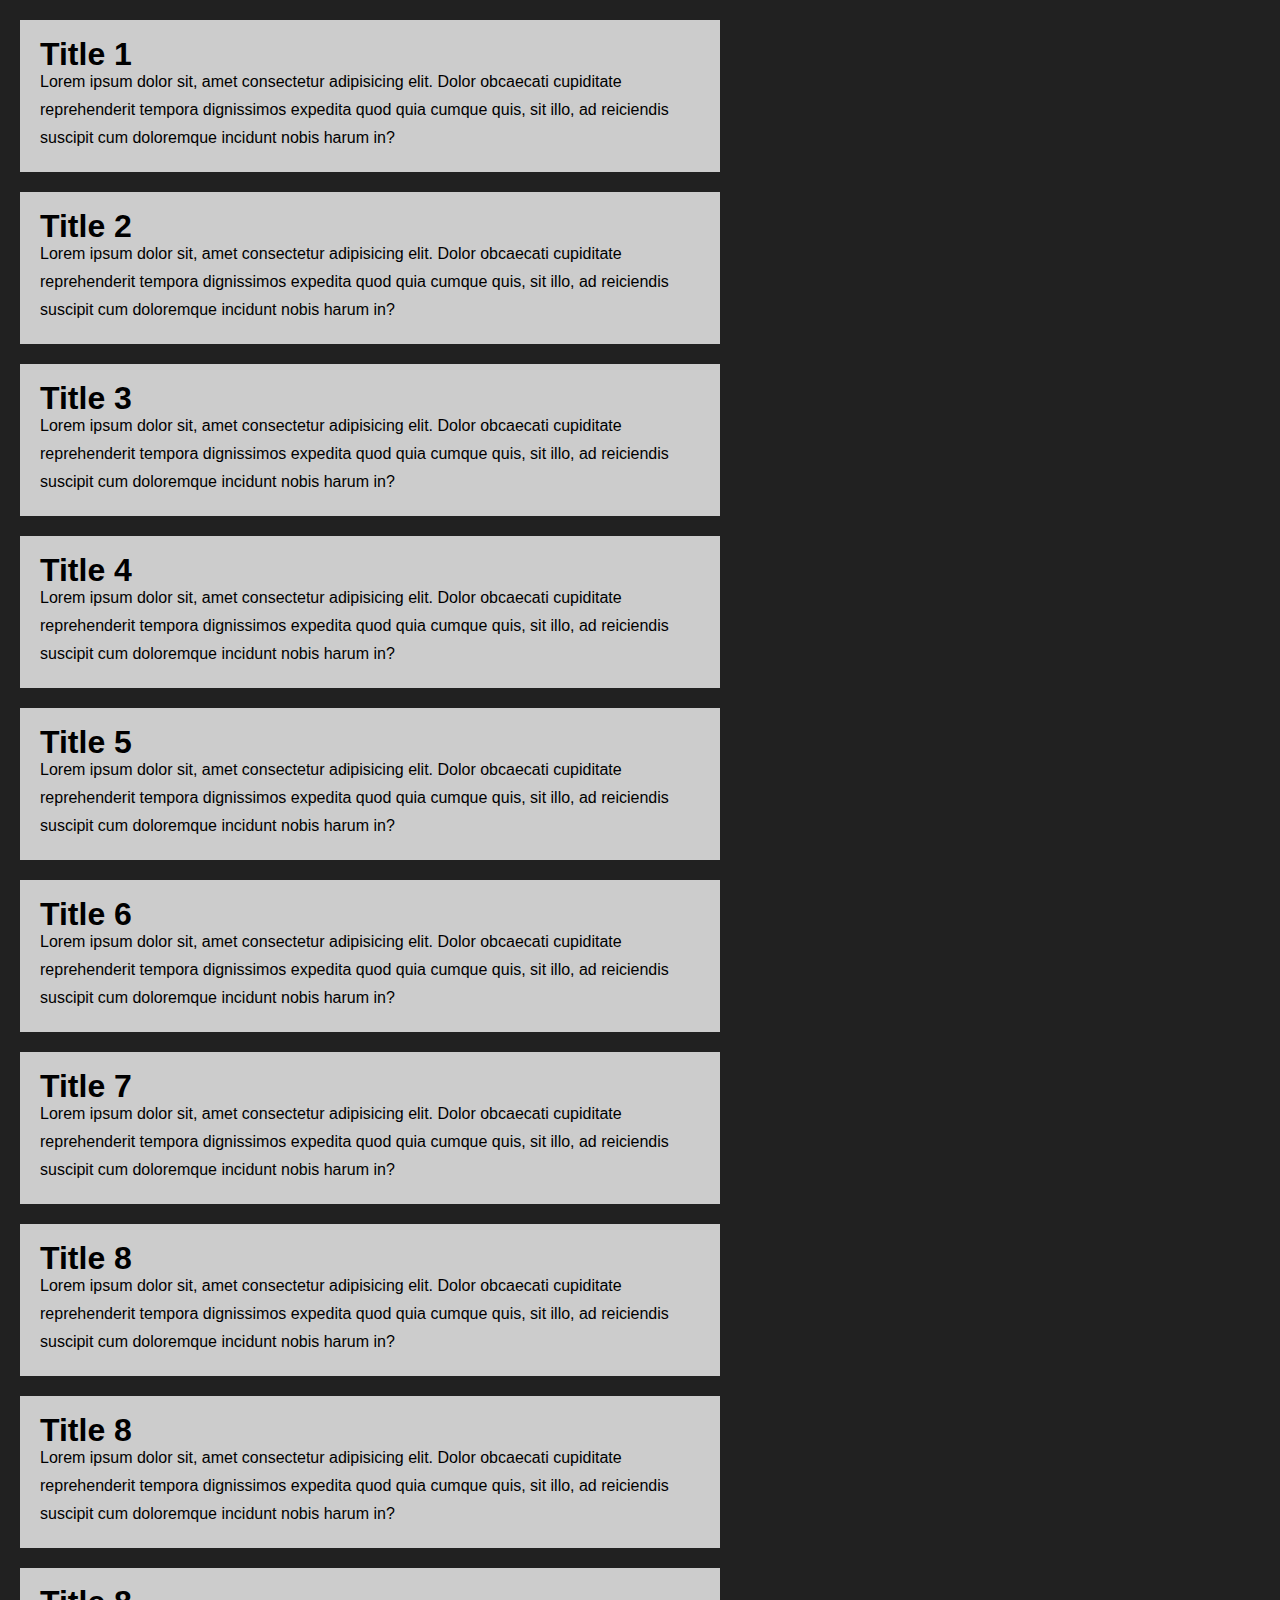
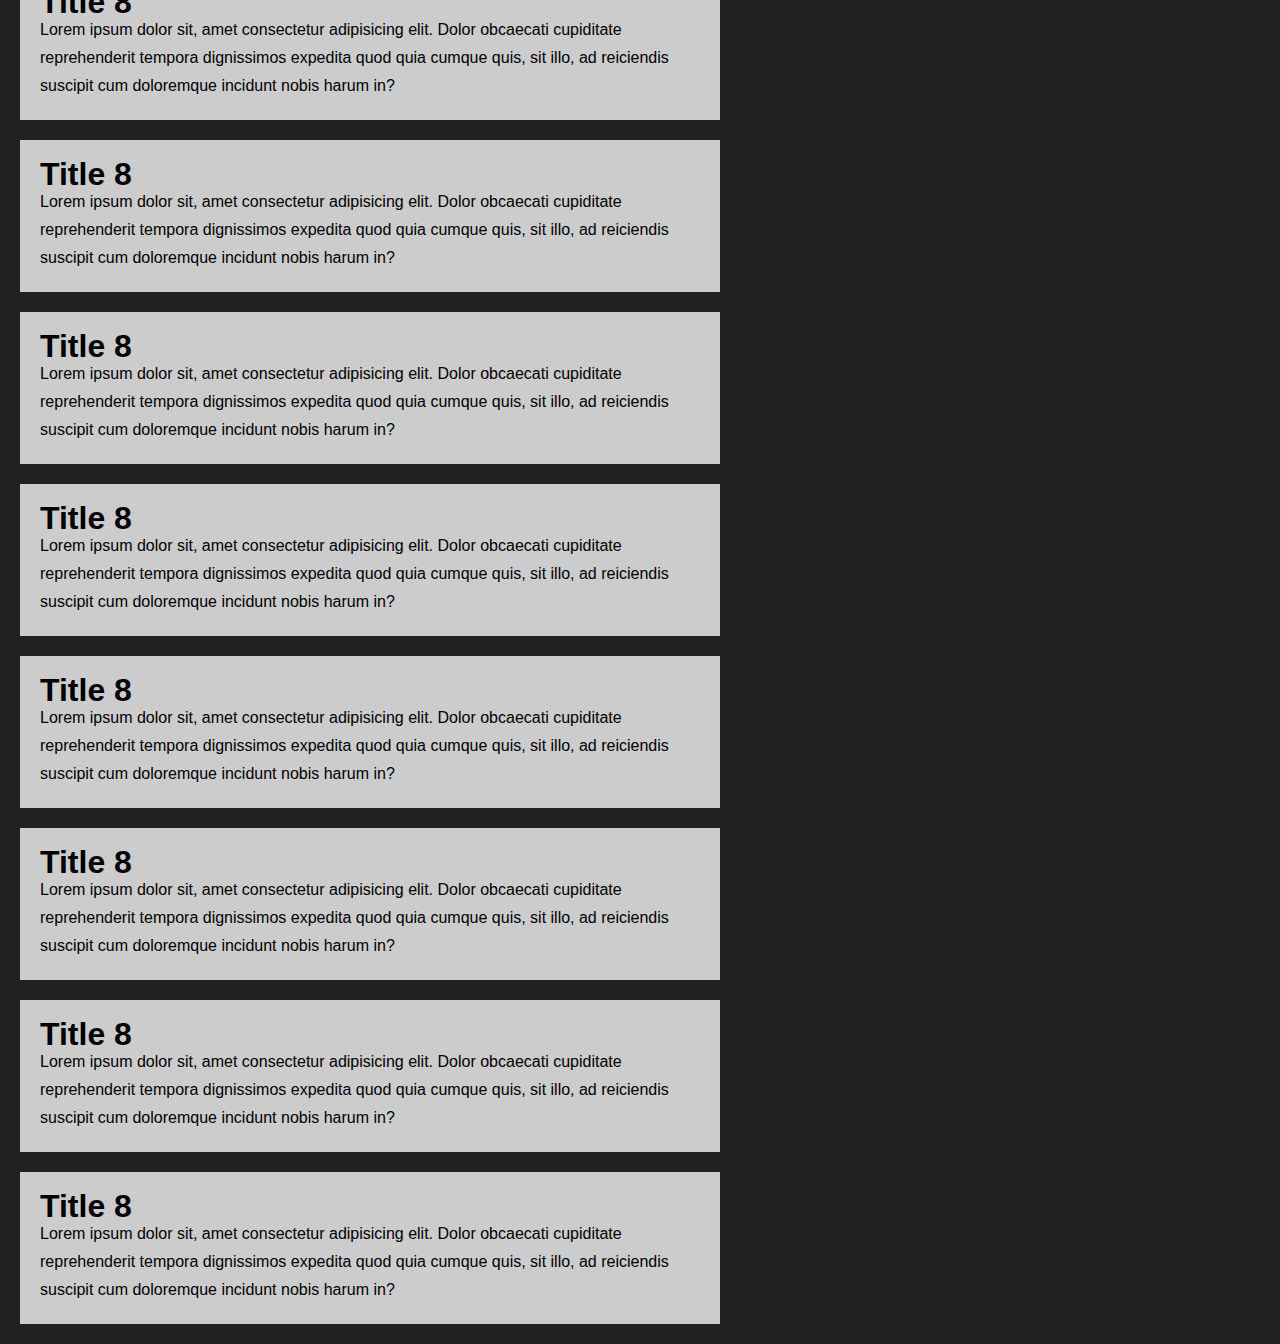
<file: 03.Custom-Scrollbar/index.html>
<!DOCTYPE html>
<html lang="en">
  <head>
    <meta charset="UTF-8" />
    <meta name="viewport" content="width=device-width, initial-scale=1.0" />
    <title>Custom Scrollbar</title>
    <link rel="stylesheet" href="style.css" />
  </head>
  <body>
    <section>
      <div class="card">
        <h1 class="card-title">Title 1</h1>
        <p>
          Lorem ipsum dolor sit, amet consectetur adipisicing elit. Dolor
          obcaecati cupiditate reprehenderit tempora dignissimos expedita quod
          quia cumque quis, sit illo, ad reiciendis suscipit cum doloremque
          incidunt nobis harum in?
        </p>
      </div>
      <div class="card">
        <h1 class="card-title">Title 2</h1>
        <p>
          Lorem ipsum dolor sit, amet consectetur adipisicing elit. Dolor
          obcaecati cupiditate reprehenderit tempora dignissimos expedita quod
          quia cumque quis, sit illo, ad reiciendis suscipit cum doloremque
          incidunt nobis harum in?
        </p>
      </div>
      <div class="card">
        <h1 class="card-title">Title 3</h1>
        <p>
          Lorem ipsum dolor sit, amet consectetur adipisicing elit. Dolor
          obcaecati cupiditate reprehenderit tempora dignissimos expedita quod
          quia cumque quis, sit illo, ad reiciendis suscipit cum doloremque
          incidunt nobis harum in?
        </p>
      </div>
      <div class="card">
        <h1 class="card-title">Title 4</h1>
        <p>
          Lorem ipsum dolor sit, amet consectetur adipisicing elit. Dolor
          obcaecati cupiditate reprehenderit tempora dignissimos expedita quod
          quia cumque quis, sit illo, ad reiciendis suscipit cum doloremque
          incidunt nobis harum in?
        </p>
      </div>
      <div class="card">
        <h1 class="card-title">Title 5</h1>
        <p>
          Lorem ipsum dolor sit, amet consectetur adipisicing elit. Dolor
          obcaecati cupiditate reprehenderit tempora dignissimos expedita quod
          quia cumque quis, sit illo, ad reiciendis suscipit cum doloremque
          incidunt nobis harum in?
        </p>
      </div>
      <div class="card">
        <h1 class="card-title">Title 6</h1>
        <p>
          Lorem ipsum dolor sit, amet consectetur adipisicing elit. Dolor
          obcaecati cupiditate reprehenderit tempora dignissimos expedita quod
          quia cumque quis, sit illo, ad reiciendis suscipit cum doloremque
          incidunt nobis harum in?
        </p>
      </div>
      <div class="card">
        <h1 class="card-title">Title 7</h1>
        <p>
          Lorem ipsum dolor sit, amet consectetur adipisicing elit. Dolor
          obcaecati cupiditate reprehenderit tempora dignissimos expedita quod
          quia cumque quis, sit illo, ad reiciendis suscipit cum doloremque
          incidunt nobis harum in?
        </p>
      </div>
      <div class="card">
        <h1 class="card-title">Title 8</h1>
        <p>
          Lorem ipsum dolor sit, amet consectetur adipisicing elit. Dolor
          obcaecati cupiditate reprehenderit tempora dignissimos expedita quod
          quia cumque quis, sit illo, ad reiciendis suscipit cum doloremque
          incidunt nobis harum in?
        </p>
      </div>
      <div class="card">
        <h1 class="card-title">Title 8</h1>
        <p>
          Lorem ipsum dolor sit, amet consectetur adipisicing elit. Dolor
          obcaecati cupiditate reprehenderit tempora dignissimos expedita quod
          quia cumque quis, sit illo, ad reiciendis suscipit cum doloremque
          incidunt nobis harum in?
        </p>
      </div>
      <div class="card">
        <h1 class="card-title">Title 8</h1>
        <p>
          Lorem ipsum dolor sit, amet consectetur adipisicing elit. Dolor
          obcaecati cupiditate reprehenderit tempora dignissimos expedita quod
          quia cumque quis, sit illo, ad reiciendis suscipit cum doloremque
          incidunt nobis harum in?
        </p>
      </div>
      <div class="card">
        <h1 class="card-title">Title 8</h1>
        <p>
          Lorem ipsum dolor sit, amet consectetur adipisicing elit. Dolor
          obcaecati cupiditate reprehenderit tempora dignissimos expedita quod
          quia cumque quis, sit illo, ad reiciendis suscipit cum doloremque
          incidunt nobis harum in?
        </p>
      </div>
      <div class="card">
        <h1 class="card-title">Title 8</h1>
        <p>
          Lorem ipsum dolor sit, amet consectetur adipisicing elit. Dolor
          obcaecati cupiditate reprehenderit tempora dignissimos expedita quod
          quia cumque quis, sit illo, ad reiciendis suscipit cum doloremque
          incidunt nobis harum in?
        </p>
      </div>
      <div class="card">
        <h1 class="card-title">Title 8</h1>
        <p>
          Lorem ipsum dolor sit, amet consectetur adipisicing elit. Dolor
          obcaecati cupiditate reprehenderit tempora dignissimos expedita quod
          quia cumque quis, sit illo, ad reiciendis suscipit cum doloremque
          incidunt nobis harum in?
        </p>
      </div>
      <div class="card">
        <h1 class="card-title">Title 8</h1>
        <p>
          Lorem ipsum dolor sit, amet consectetur adipisicing elit. Dolor
          obcaecati cupiditate reprehenderit tempora dignissimos expedita quod
          quia cumque quis, sit illo, ad reiciendis suscipit cum doloremque
          incidunt nobis harum in?
        </p>
      </div>
      <div class="card">
        <h1 class="card-title">Title 8</h1>
        <p>
          Lorem ipsum dolor sit, amet consectetur adipisicing elit. Dolor
          obcaecati cupiditate reprehenderit tempora dignissimos expedita quod
          quia cumque quis, sit illo, ad reiciendis suscipit cum doloremque
          incidunt nobis harum in?
        </p>
      </div>
      <div class="card">
        <h1 class="card-title">Title 8</h1>
        <p>
          Lorem ipsum dolor sit, amet consectetur adipisicing elit. Dolor
          obcaecati cupiditate reprehenderit tempora dignissimos expedita quod
          quia cumque quis, sit illo, ad reiciendis suscipit cum doloremque
          incidunt nobis harum in?
        </p>
      </div>
      <div class="card">
        <h1 class="card-title">Title 8</h1>
        <p>
          Lorem ipsum dolor sit, amet consectetur adipisicing elit. Dolor
          obcaecati cupiditate reprehenderit tempora dignissimos expedita quod
          quia cumque quis, sit illo, ad reiciendis suscipit cum doloremque
          incidunt nobis harum in?
        </p>
      </div>
    </section>
  </body>
</html>
</file>
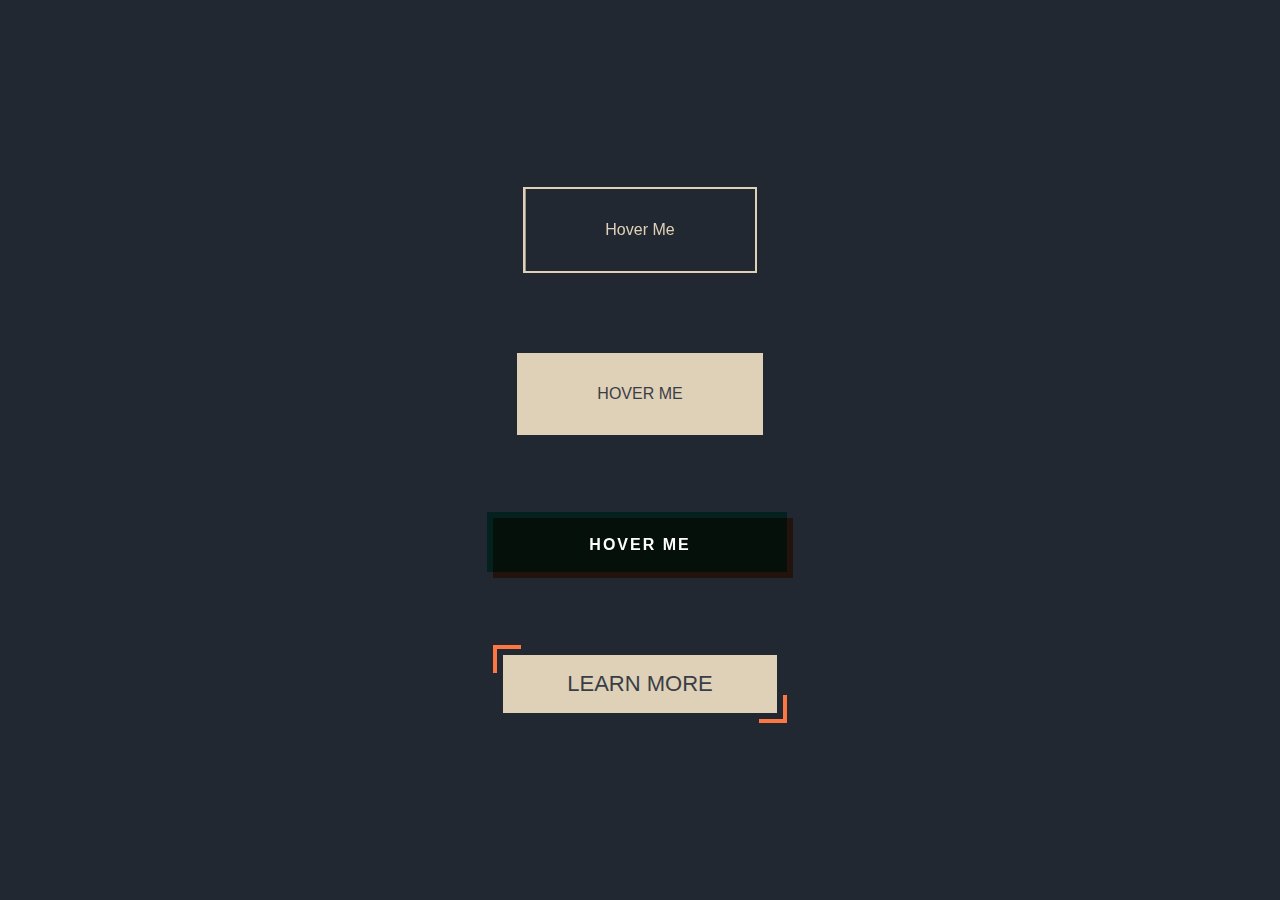
<file: 05. Modern Buttons/index.html>
<!DOCTYPE html>
<html lang="en">
  <head>
    <meta charset="UTF-8" />
    <meta name="viewport" content="width=device-width, initial-scale=1.0" />
    <title>Modern Buttons</title>
    <link rel="stylesheet" href="style.css" />
  </head>
  <body>
    <!-- button 1 -->
    <a href="#" class="btn1">Hover Me</a>
    <!-- /button 1/ -->
    <!-- button 2 -->
    <a href="#" class="btn2">Hover Me</a>
    <!-- /button 2/ -->
    <!-- button 3 -->
    <a href="#" class="btn3">Hover Me</a>
    <!-- /button 3/ -->
    <!-- button 4 -->
    <button class="btn4">Learn More</button>
    <!-- /button 4/ -->
  </body>
</html>
</file>
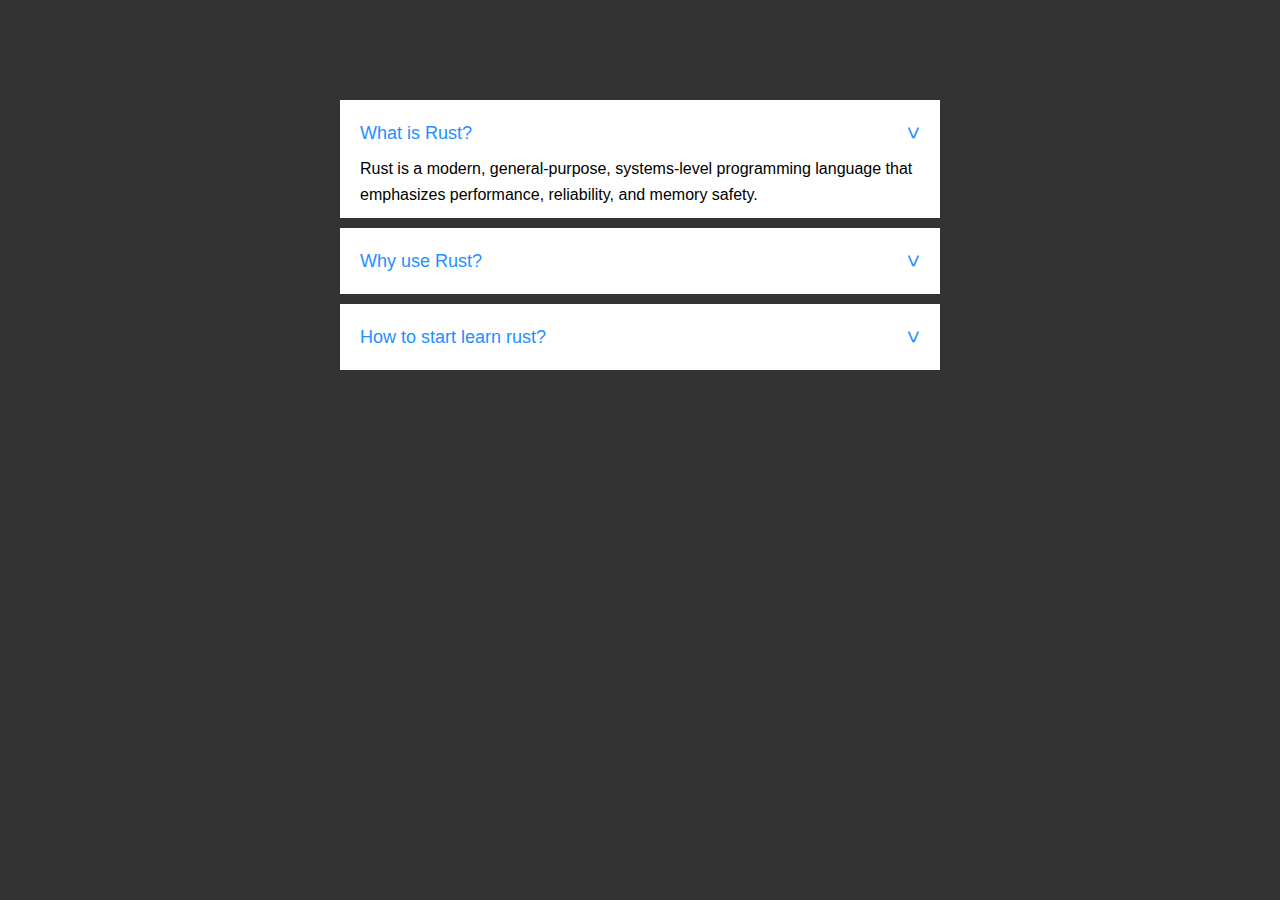
<file: 11. Accordion/index.html>
<!DOCTYPE html>
<html lang="en">
  <head>
    <meta charset="UTF-8" />
    <meta name="viewport" content="width=device-width, initial-scale=1.0" />
    <title>Accordion</title>
    <link rel="stylesheet" href="style.css" />
  </head>
  <body>
    <ul id="accordion">
      <li>
        <label for="first">What is Rust?<span>&#x3e;</span></label>
        <input type="radio" name="accordion" id="first" checked />
        <div class="content">
          <p>
            Rust is a modern, general-purpose, systems-level programming
            language that emphasizes performance, reliability, and memory
            safety.
          </p>
        </div>
      </li>
      <li>
        <label for="second">Why use Rust?<span>&#x3e;</span></label>
        <input type="radio" name="accordion" id="second" />
        <div class="content">
          <p>
            Rust is used because it provides a unique combination of C/C++-like
            performance and strong memory safety guarantees without a garbage
            collector
          </p>
        </div>
      </li>
      <li>
        <label for="third">How to start learn rust?<span>&#x3e;</span></label>
        <input type="radio" name="accordion" id="third" />
        <div class="content">
          <p>
            To start learning Rust, the most effective approach is a blend of
            reading foundational material, getting hands-on practice through
            coding exercises and projects, and engaging with the community.
          </p>
        </div>
      </li>
    </ul>
  </body>
</html>
</file>
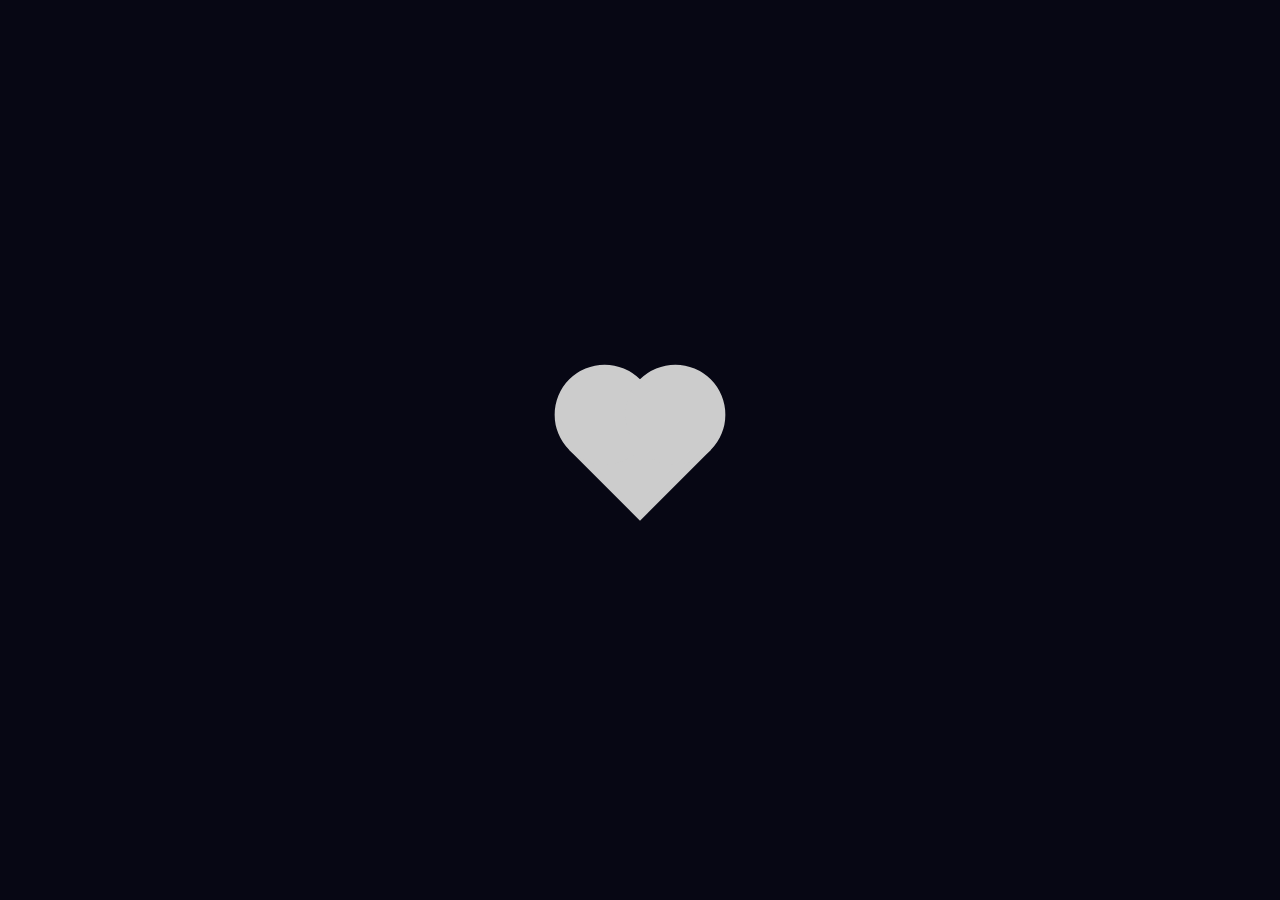
<file: 15. Heart/index.html>
<!DOCTYPE html>
<html lang="en">
  <head>
    <meta charset="UTF-8" />
    <meta name="viewport" content="width=device-width, initial-scale=1.0" />
    <title>Heart</title>
    <link rel="stylesheet" href="style.css" />
  </head>
  <body>
    <div class="gray-heart"></div>
    <div class="red-heart"></div>
    <script src="main.js"></script>
  </body>
</html>
</file>
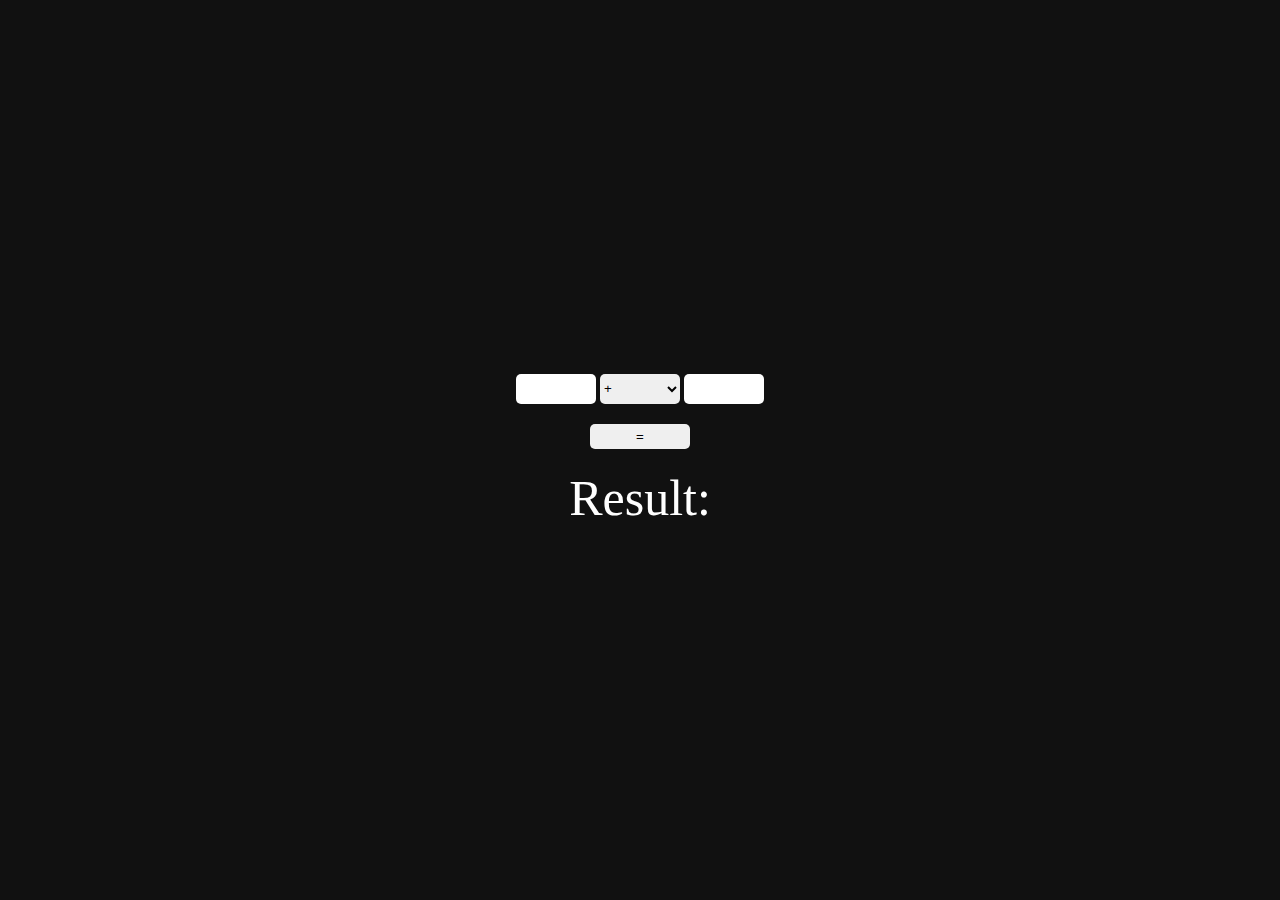
<file: 16. Calculator/index.html>
<!DOCTYPE html>
<html lang="en">
  <head>
    <meta charset="UTF-8" />
    <meta name="viewport" content="width=device-width, initial-scale=1.0" />
    <title>Heart</title>
    <link rel="stylesheet" href="style.css" />
  </head>
  <body>
    <div class="input-container">
      <input id="number-one" type="number" required />
      <select id="operation">
        <option value="+">+</option>
        <option value="-">-</option>
        <option value="*">*</option>
        <option value="/">/</option>
      </select>
      <input id="number-two" type="number" required />
    </div>
    <button id="calc-btn">=</button>
    <div id="result">
      Result: <span></span>
    </div>
    <script src="main.js"></script>
  </body>
</html>
</file>
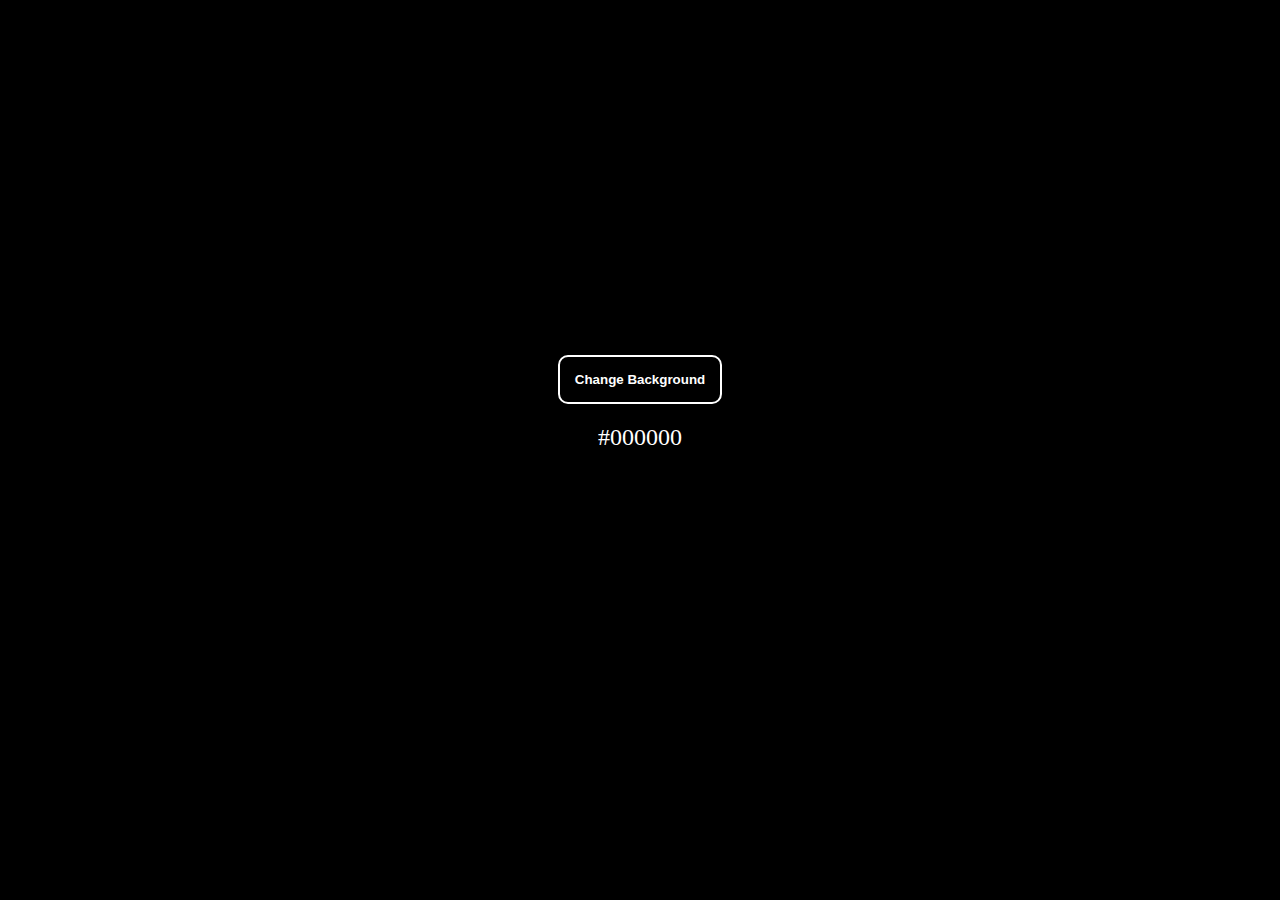
<file: 17. bg changer/index.html>
<!DOCTYPE html>
<html lang="en">
  <head>
    <meta charset="UTF-8" />
    <meta name="viewport" content="width=device-width, initial-scale=1.0" />
    <title>Background Color Changer</title>
    <link rel="stylesheet" href="style.css" />
  </head>
  <body>
    <button id="btn">Change Background</button>
    <h2 id="hexCode">#000000</h2>
    <script src="main.js"></script>
  </body>
</html>
</file>
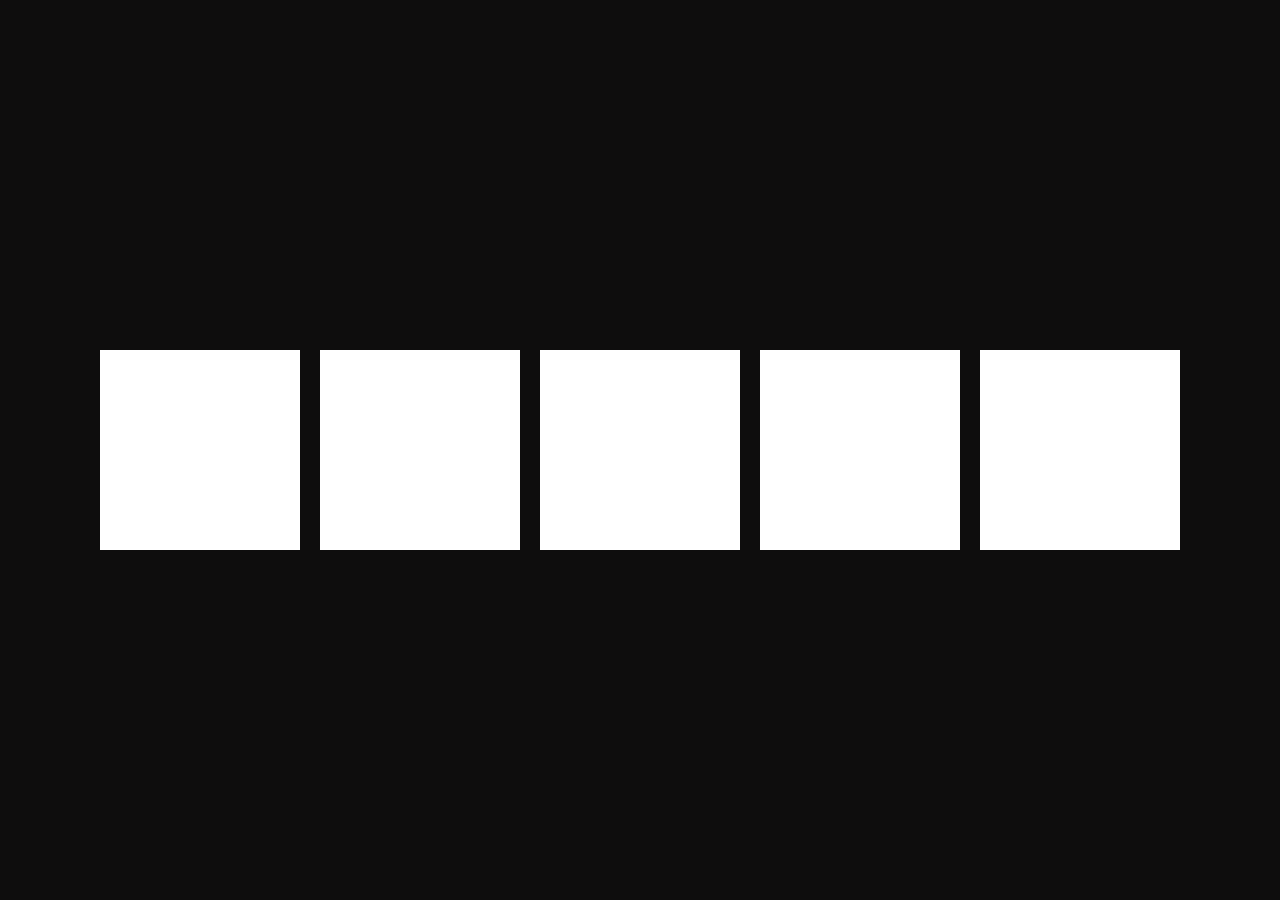
<file: 19. DragandDrop/index.html>
<!DOCTYPE html>
<html lang="en">
  <head>
    <meta charset="UTF-8" />
    <meta name="viewport" content="width=device-width, initial-scale=1.0" />
    <title>Darg and Drop</title>
    <link rel="stylesheet" href="style.css" />
  </head>
  <body>
    <div class="empty">
      <div class="fill" draggable="true"></div>
    </div>
    <div class="empty"></div>
    <div class="empty"></div>
    <div class="empty"></div>
    <div class="empty"></div>
    <script src="main.js"></script>
  </body>
</html>
</file>
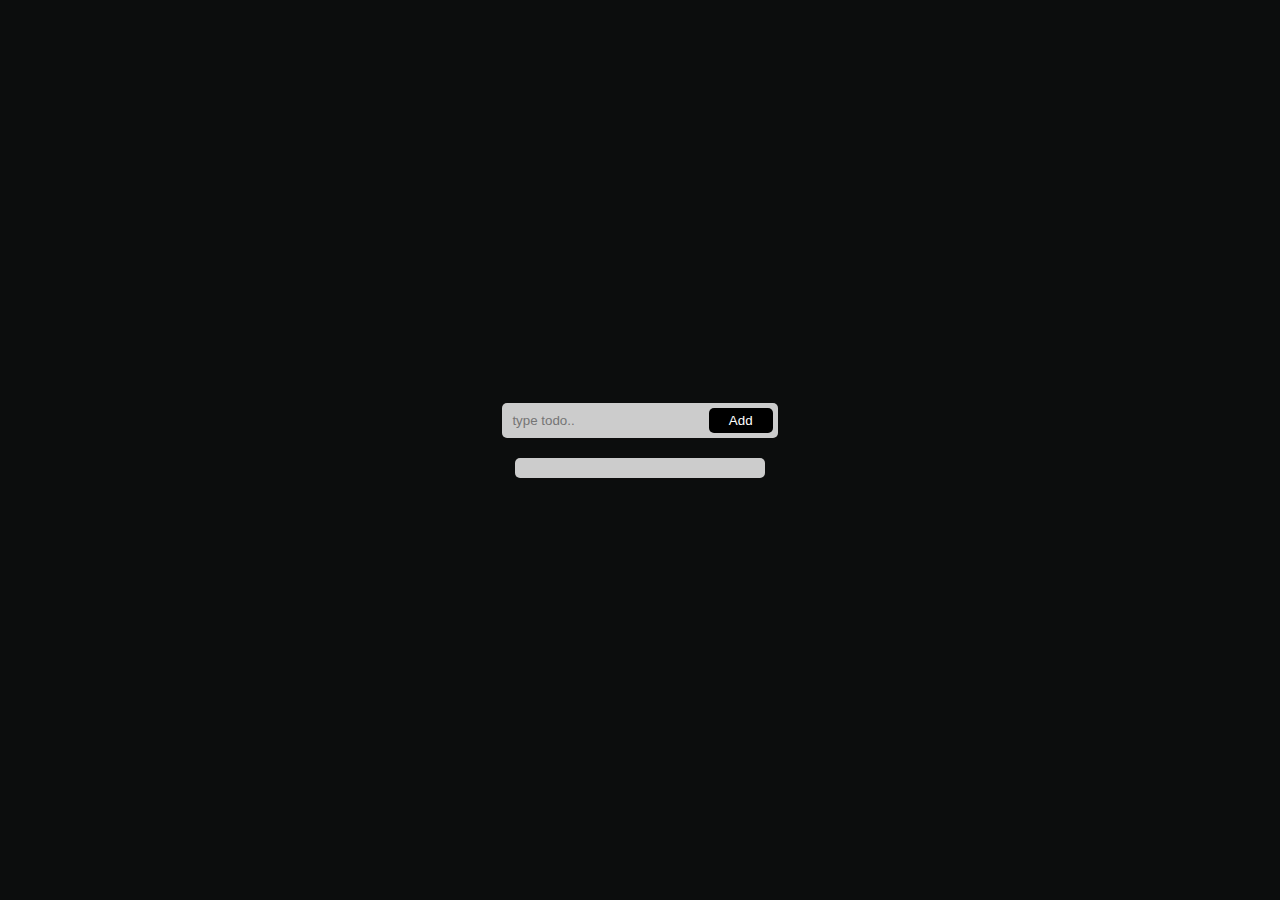
<file: 20. ToDoList/index.html>
<!DOCTYPE html>
<html lang="en">
<head>
  <meta charset="UTF-8">
  <meta name="viewport" content="width=device-width, initial-scale=1.0">
  <title>ToDo List</title>
  <link rel="stylesheet" href="style.css" />
</head>
<body>
  <div class="input-container">
    <input type="text" id="input-todo" placeholder="type todo.."/>
    <button id="task-btn">Add</button>
  </div>
  <ul id="todo-list">
  </ul>
  <script src="main.js"></script>
</body>
</html>
</file>
<file: 03.Custom-Scrollbar/style.css>
* {
  padding: 0;
  margin: 0;
  box-sizing: border-box;
  font-family: sans-serif;
}

body {
  background-color: #212121;
}

.card {
  width: 700px;
  background-color: #ccc;
  padding: 20px;
  margin: 20px;
  line-height: 28px;
}

/* scrollbar */
::-webkit-scrollbar {
  background-color: transparent;
  width: 10px;
  border: 2px dashed #ccc;
}

::-webkit-scrollbar-thumb {
  background-color: #ccc;
  border-radius: 100px;
}
</file>
<file: 05. Modern Buttons/style.css>
* {
  padding: 0;
  margin: 0;
  box-sizing: border-box;
}

body {
  background-color: #222831;
  display: flex;
  flex-direction: column;
  gap: 5rem 0;
  justify-content: center;
  align-items: center;
  height: 100dvh;
  font-family: sans-serif;
}

/* button 1 */
a.btn1 {
  text-decoration: none;
  color: #dfd0b8;
  border: 2px solid #dfd0b8;
  padding: 2rem 5rem;
  position: relative;
  overflow: hidden;
  transition: all 0.3s;
}

a.btn1::before {
  content: "Download";
  font-weight: bold;
  color: #000;
  position: absolute;
  left: 0;
  top: 0;
  height: 100%;
  width: 100%;
  background: #dfd0b8;
  transform: translateX(-100%);
  transition: all 0.7s;
  display: flex;
  justify-content: center;
  align-items: center;
}

a.btn1:hover::before {
  transform: translateX(0%);
}

/* button 2 */
a.btn2 {
  padding: 2rem 5rem;
  text-transform: uppercase;
  text-decoration: none;
  background-color: #dfd0b8;
  color: #393e46;
  position: relative;
}

a.btn2::before {
  content: "button";
  position: absolute;
  top: 0;
  left: 0;
  width: 100%;
  height: 100%;
  background: #fe7743;
  display: flex;
  justify-content: center;
  align-items: center;
  transform: rotateX(270deg);
  transform-origin: top;
  transition: all 0.5s;
}

a.btn2::after {
  content: "button";
  position: absolute;
  top: 0;
  left: 0;
  width: 100%;
  height: 100%;
  background: #1dcd9f;
  display: flex;
  justify-content: center;
  align-items: center;
  transform: rotateX(270deg);
  transform-origin: top;
  transition: all 0.5s;
  transition-delay: 0.25s;
}

a.btn2:hover::before,
a.btn2:hover::after {
  transform: rotateX(0);
}

/* button 3 */
a.btn3 {
  width: 300px;
  height: 60px;
  text-decoration: none;
  text-transform: uppercase;
  background-color: transparent;
  color: #fff;
  text-align: center;
  line-height: 60px;
  font-weight: bold;
  letter-spacing: 2px;
  position: relative;
  transition: all 0.2s;
}

a.btn3::before {
  content: "";
  position: absolute;
  top: -3px;
  left: -3px;
  width: 100%;
  height: 100%;
  background: #1dcd9f;
  z-index: -1;
  mix-blend-mode: multiply;
  transition: all 0.2s;
  transform-origin: top;
}

a.btn3::after {
  content: "";
  position: absolute;
  top: 3px;
  left: 3px;
  width: 100%;
  height: 100%;
  background: #fe7743;
  z-index: -1;
  mix-blend-mode: multiply;
  transition: all 0.2s;
  transform-origin: bottom;
}

a.btn3:hover::before {
  top: -6px;
  left: 0;
  transform: perspective(1000px) rotateX(75deg);
}
a.btn3:hover::after {
  top: 6px;
  left: 0;
  transform: perspective(1000px) rotateX(-75deg);
}

/* button 4 */
.btn4 {
  border: none;
  padding: 1rem 4rem;
  background-color: #dfd0b8;
  color: #393e46;
  font-size: 22px;
  text-transform: uppercase;
  position: relative;
  cursor: pointer;
}

.btn4::before {
  content: "";
  position: absolute;
  width: 24px;
  height: 24px;
  top: -10px;
  left: -10px;
  /* background: #1dcd9f; */
  border-top: 4px solid #fe7743;
  border-left: 4px solid #fe7743;
  transition: all 0.25s;
}

.btn4::after {
  content: "";
  position: absolute;
  width: 24px;
  height: 24px;
  bottom: -10px;
  right: -10px;
  /* background: #1dcd9f; */
  border-bottom: 4px solid #fe7743;
  border-right: 4px solid #fe7743;
  transition: all 0.25s;
}

.btn4:hover::before,
.btn4:hover::after {
  height: 100%;
  width: 100%;
}
</file>
<file: 11. Accordion/style.css>
* {
  padding: 0;
  margin: 0;
  box-sizing: border-box;
}

body {
  background-color: #333;
  font-family: sans-serif;
}

#accordion {
  margin: 100px auto;
  width: 600px;
}

#accordion li {
  list-style: none;
  width: 100%;
  margin-bottom: 10px;
  background: #fff;
  padding: 10px;
}

#accordion li label {
  padding: 10px;
  display: flex;
  justify-content: space-between;
  align-items: center;
  font-size: 18px;
  font-weight: 500;
  color: dodgerblue;
  cursor: pointer;
}

#accordion li label span {
  transform: rotate(90deg);
  font-size: 22px;
  color: dodgerblue;
}

#accordion li > input[type="radio"] {
  display: none;
}

#accordion .content {
  padding: 0 10px;
  line-height: 26px;
  max-height: 0;
  overflow: hidden;
  transition: max-height 0.5s;
}

#accordion li > input[type="radio"]:checked + .content {
  max-height: 400px;
}
</file>
<file: 15. Heart/style.css>
* {
  margin: 0;
  padding: 0;
  box-sizing: border-box;
}

:root {
  --main-color: #dc143c;
}

body {
  display: flex;
  justify-content: center;
  align-items: center;
  height: 100vh;
  background-color: rgb(7,7,20);
}

/*gray-heart*/
.gray-heart {
  background-color: #ccc;
  display: flex;
  justify-content: center;
  align-items: center;
  width: 100px;
  height: 100px;
  position: relative;
  top: 0;
  transform: rotate(-45deg);
}

.gray-heart::before,
.gray-heart::after {
  content: "";
  background-color: #ccc;
  border-radius: 50%;
  width: 100px;
  height: 100px;
  position: absolute;
}

.gray-heart::before {
  top: -50px;
  left: 0;
}

.gray-heart::after {
  left: 50px;
  top: 0;
}
/*red-heart*/
.red-heart {
  background-color: var(--main-color);
  display: flex;
  justify-content: center;
  align-items: center;
  width: 100px;
  height: 100px;
  position: absolute;
  transform: rotate(-45deg);
  visibility: hidden;
}

.red-heart::before,
.red-heart::after {
  content: "";
  background-color: var(--main-color);
  border-radius: 50%;
  width: 100px;
  height: 100px;
  position: absolute;
}

.red-heart::before {
  top: -50px;
  left: 0;
}

.red-heart::after {
  left: 50px;
  top: 0;
}

.red-heart.animation {
  animation: pop 0.9s linear;
  visibility: visible;
}

.red-heart.fill-color {
  background-color: var(--main-color);
}

@keyframes pop {
  100% {
    transform: scale(1.7) rotate(-45deg);
    opacity: 0;
  }
}
</file>
<file: 16. Calculator/style.css>
* {
  margin: 0;
  padding: 0;
  box-sizing: border-box;
}

body {
  height: 100vh;
  background-color: #111;
  display: flex;
  flex-direction: column;
  justify-content: center;
  align-items: center;
}

.input-container  {
  padding: 20px 0;
  input, select {
    width: 80px;
    height: 30px;
    border: none;
    outline: none;
    border-radius: 5px;
  }
}

#calc-btn {
  padding: 5px 20px;
  width: 100px;
  cursor: pointer;
  outline: none;
  border: none;
  border-radius: 5px;
}

#result {
  color: #fff;
  padding: 20px;
  font-size: 50px;
}
</file>
<file: 17. bg changer/style.css>
body {
  height: 90vh;
  display: flex;
  flex-direction: column;
  justify-content: center;
  align-items: center;
  background-color: #000000;
  transition: .3s cubic-bezier(0.215, 0.61, 0.355, 1);
}

button {
  padding: 15px;
  font-weight: 700;
  background-color: transparent;
  border: 2px solid white;
  border-radius: 10px;
  color: white;
  cursor: pointer;
  transition: 0.8s cubic-bezier(0.175, 0.885, 0.32, 1.275);
  &:hover {
    background-color: #fff;
    color: #000;
  }
}

h2 {
  color: #fff;
  font-weight: 200;
}
</file>
<file: 19. DragandDrop/style.css>
* {
  box-sizing: border-box;
}

body {
  background-color: rgb(14, 13, 13);
  display: flex;
  justify-content: center;
  align-items: center;
  height: 100vh;
  overflow: hidden;
  margin: 0;
}

.empty {
  height: 200px;
  width: 200px;
  margin: 10px;
  border: 3px solid white;
  background-color: white;
}

.fill {
  background-image: url("https://images.unsplash.com/photo-1770287691979-6b8ec41f5331?q=80&w=1170&auto=format&fit=crop&ixlib=rb-4.1.0&ixid=M3wxMjA3fDB8MHxwaG90by1wYWdlfHx8fGVufDB8fHx8fA%3D%3D");
  height: 195px;
  width: 195px;
  cursor: pointer;
}

.hovered {
  background-color: green;
  border: 3px dashed white;
}

@media (max-width: 800px) {
  body {
    flex-direction: column;
  }
}
</file>
<file: 20. ToDoList/style.css>
* {
  margin: 0;
  padding: 0;
  box-sizing: border-box;
  font-family: sans-serif;
}

body {
  height: 100vh;
  width: 100%;
  background-color: rgb(12, 13, 13);
  display: flex;
  flex-direction: column;
  justify-content: center;
  align-items: center;
}

.input-container {
  background-color: #ccc;
  border-radius: 5px;
  input {
    outline: none;
    border: none;
    padding: 10px;
    background-color: transparent;
  }
  button {
    margin: 0 5px;
    padding: 5px 20px;
    outline: none;
    border: none;
    border-radius: 5px;
    cursor: pointer;
    background-color: #000;
    color: #fff;
  }
}

ul {
  background-color: #ccc;
  width: 250px;
  margin: 20px 0;
  padding: 10px;
  border-radius: 5px;
  li {
    list-style: none;
    padding: 5px;
    border-bottom: 1px dashed #000;
    cursor: pointer;
    &:last-child {
      border-bottom: none;
    }
  }
}
</file>
